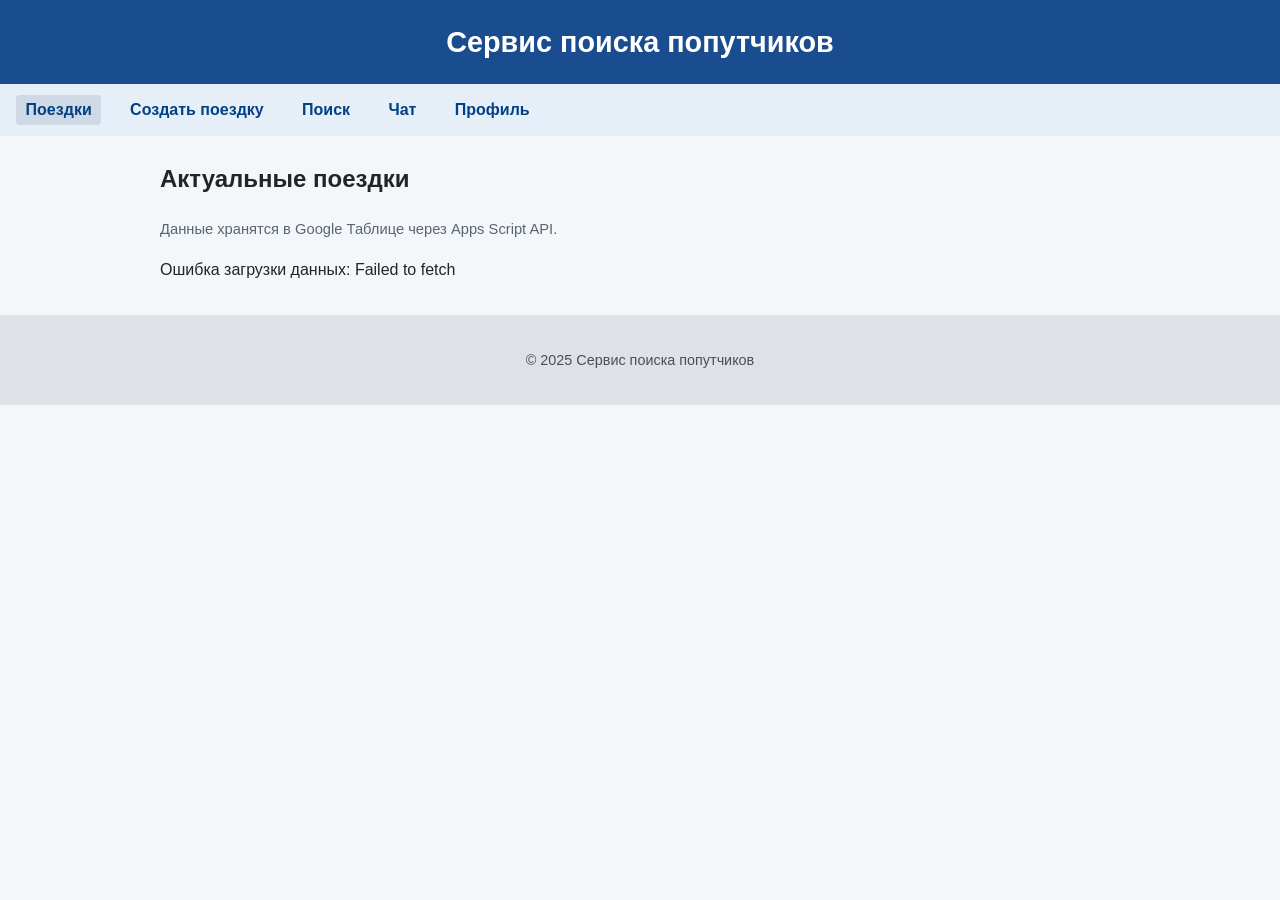
<file: index.html>
<!DOCTYPE html>
<html lang="ru">
<head>
  <meta charset="UTF-8" />
  <meta name="viewport" content="width=device-width, initial-scale=1.0" />
  <title>Попутчики — Поездки</title>
  <link rel="stylesheet" href="css/style.css" />
</head>
<body>
  <header><h1>Сервис поиска попутчиков</h1></header>

  <nav>
    <ul>
      <li><a href="index.html" class="active">Поездки</a></li>
      <li><a href="create-trip.html">Создать поездку</a></li>
      <li><a href="search.html">Поиск</a></li>
      <li><a href="chat.html">Чат</a></li>
      <li><a href="profile.html">Профиль</a></li>
    </ul>
  </nav>

  <main>
    <h2>Актуальные поездки</h2>
    <p class="meta">Данные хранятся в Google Таблице через Apps Script API.</p>
    <div id="trip-list"></div>
  </main>

  <footer><p>© 2025 Сервис поиска попутчиков</p></footer>

  <script src="js/storage.js"></script>
  <script src="js/trips.js"></script>
  <script>
    renderTripList(document.getElementById('trip-list'));
  </script>
</body>
</html>
</file>
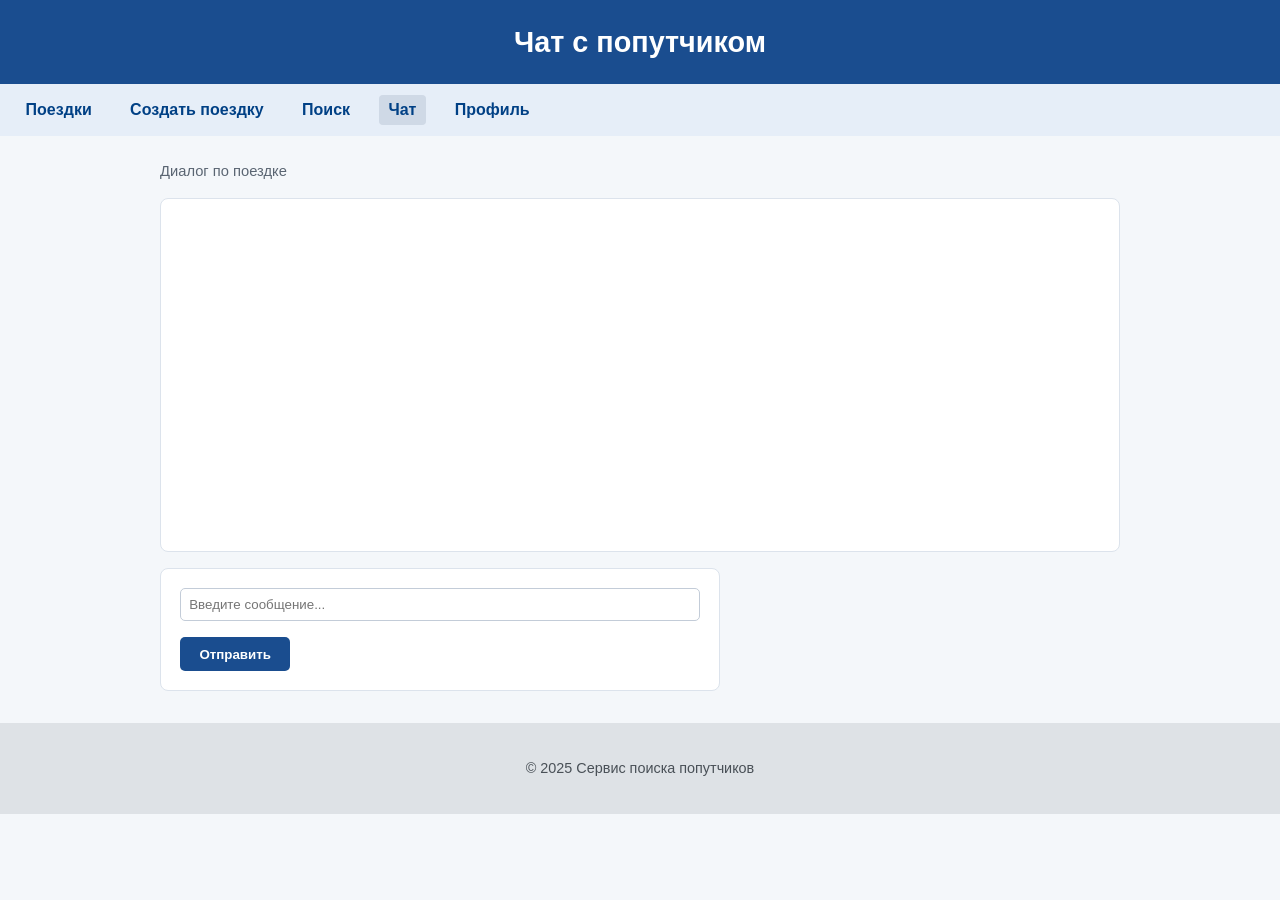
<file: chat.html>
<!DOCTYPE html>
<html lang="ru">
<head>
  <meta charset="UTF-8" />
  <meta name="viewport" content="width=device-width, initial-scale=1.0" />
  <title>Чат</title>
  <link rel="stylesheet" href="css/style.css" />
</head>
<body>
  <header><h1>Чат с попутчиком</h1></header>

  <nav>
    <ul>
      <li><a href="index.html">Поездки</a></li>
      <li><a href="create-trip.html">Создать поездку</a></li>
      <li><a href="search.html">Поиск</a></li>
      <li><a href="chat.html" class="active">Чат</a></li>
      <li><a href="profile.html">Профиль</a></li>
    </ul>
  </nav>

  <main>
    <p class="meta" id="chat-title">Диалог по поездке</p>
    <div class="chat-box" id="chat-box"></div>

    <form id="chat-form">
      <input
        name="text"
        placeholder="Введите сообщение..."
        autocomplete="off"
        required
      />
      <button type="submit">Отправить</button>
    </form>
  </main>

  <footer><p>© 2025 Сервис поиска попутчиков</p></footer>

  <script src="js/storage.js"></script>
  <script src="js/chat.js"></script>
</body>
</html>
</file>
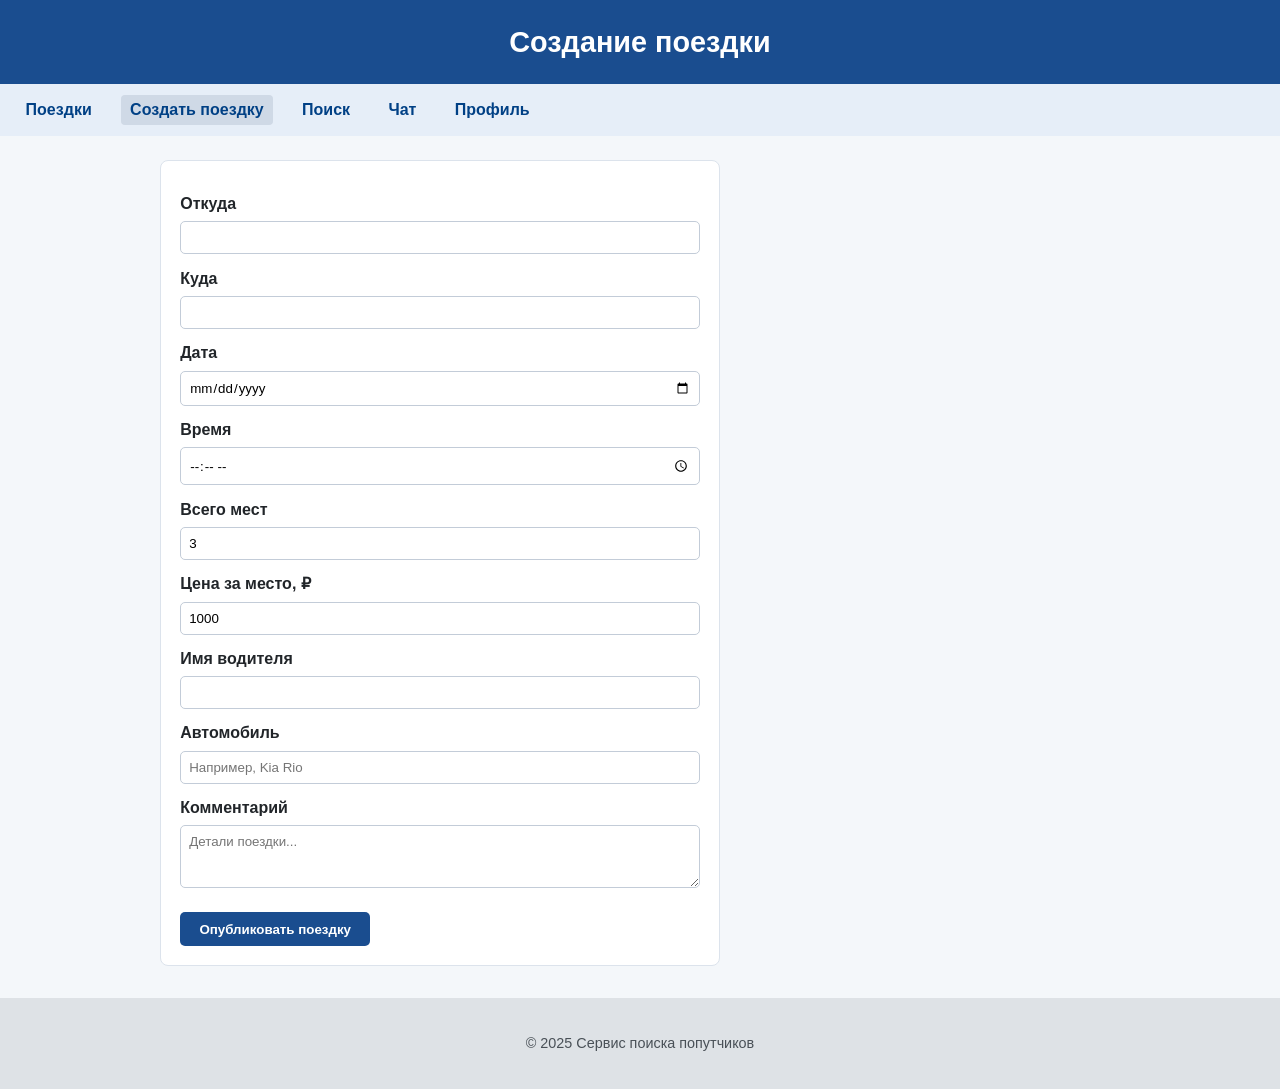
<file: create-trip.html>
<!DOCTYPE html>
<html lang="ru">
<head>
  <meta charset="UTF-8" />
  <meta name="viewport" content="width=device-width, initial-scale=1.0" />
  <title>Создать поездку</title>
  <link rel="stylesheet" href="css/style.css" />
</head>
<body>
  <header><h1>Создание поездки</h1></header>

  <nav>
    <ul>
      <li><a href="index.html">Поездки</a></li>
      <li><a href="create-trip.html" class="active">Создать поездку</a></li>
      <li><a href="search.html">Поиск</a></li>
      <li><a href="chat.html">Чат</a></li>
      <li><a href="profile.html">Профиль</a></li>
    </ul>
  </nav>

  <main>
    <form id="trip-form">
      <label>Откуда</label>
      <input name="from" required />

      <label>Куда</label>
      <input name="to" required />

      <label>Дата</label>
      <input type="date" name="date" required />

      <label>Время</label>
      <input type="time" name="time" required />

      <label>Всего мест</label>
      <input type="number" name="seats" min="1" max="8" value="3" required />

      <label>Цена за место, ₽</label>
      <input type="number" name="price" min="0" value="1000" required />

      <label>Имя водителя</label>
      <input name="driver" required />

      <label>Автомобиль</label>
      <input name="car" placeholder="Например, Kia Rio" />

      <label>Комментарий</label>
      <textarea name="comment" rows="3" placeholder="Детали поездки..."></textarea>

      <button type="submit">Опубликовать поездку</button>
    </form>
  </main>

  <footer><p>© 2025 Сервис поиска попутчиков</p></footer>

  <script src="js/storage.js"></script>
  <script>
    document.getElementById('trip-form').addEventListener('submit', async e => {
      e.preventDefault();
      const f = new FormData(e.target);
      const data = {};
      for (const [k, v] of f.entries()) data[k] = v;
      data.seats = Number(data.seats);
      data.taken = 0;
      data.price = Number(data.price);

      const btn = e.target.querySelector('button');
      btn.disabled = true;
      btn.textContent = 'Отправка...';

      const res = await DB.add('trips', data);

      if (res.ok) {
        alert('Поездка опубликована!');
        location.href = 'index.html';
      } else {
        alert('Ошибка: ' + (res.error || 'неизвестная'));
        btn.disabled = false;
        btn.textContent = 'Опубликовать поездку';
      }
    });
  </script>
</body>
</html>
</file>
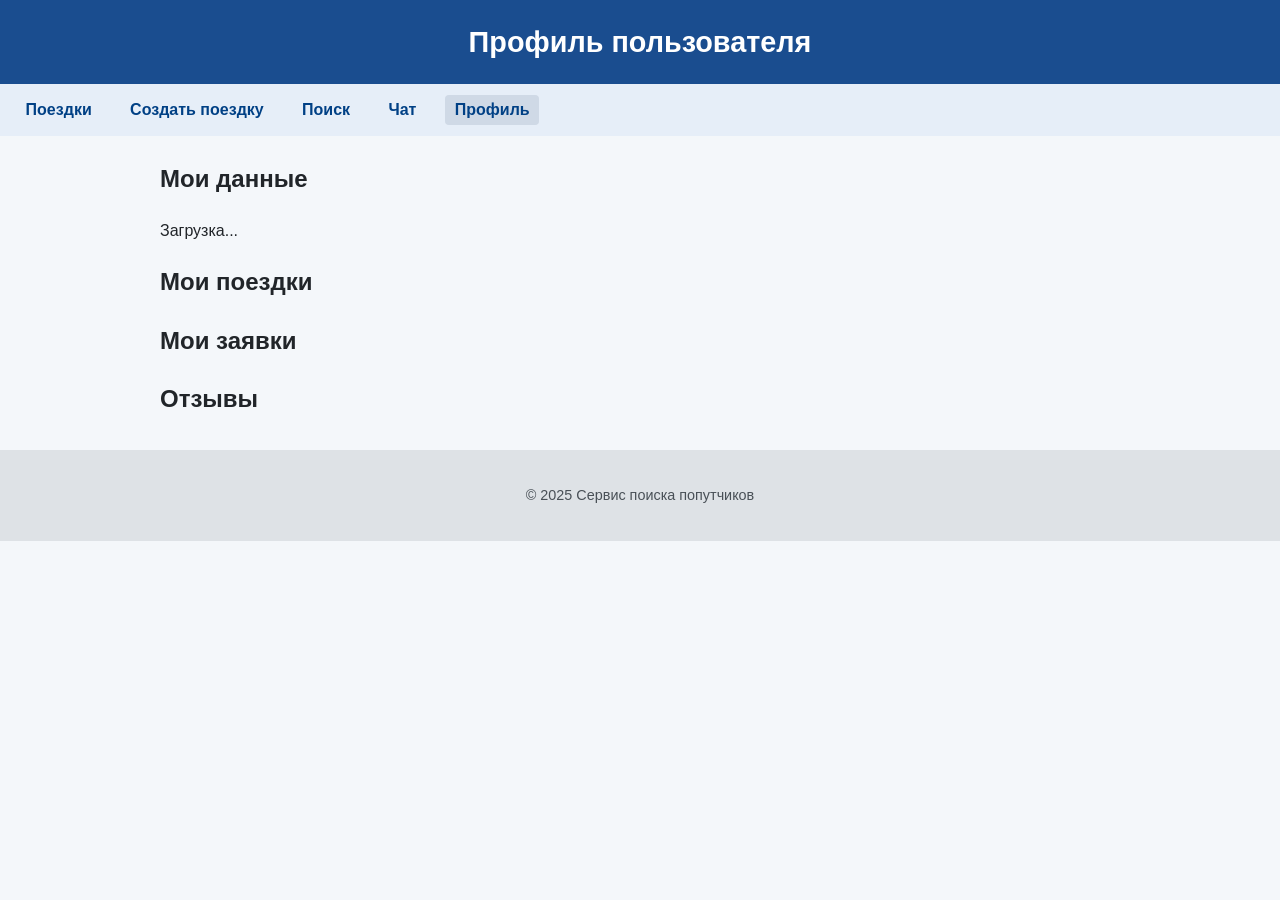
<file: profile.html>
<!DOCTYPE html>
<html lang="ru">
<head>
  <meta charset="UTF-8" />
  <meta name="viewport" content="width=device-width, initial-scale=1.0" />
  <title>Профиль</title>
  <link rel="stylesheet" href="css/style.css" />
</head>
<body>
  <header><h1>Профиль пользователя</h1></header>

  <nav>
    <ul>
      <li><a href="index.html">Поездки</a></li>
      <li><a href="create-trip.html">Создать поездку</a></li>
      <li><a href="search.html">Поиск</a></li>
      <li><a href="chat.html">Чат</a></li>
      <li><a href="profile.html" class="active">Профиль</a></li>
    </ul>
  </nav>

  <main>
    <h2>Мои данные</h2>
    <div id="profile-view"><p>Загрузка...</p></div>

    <h2>Мои поездки</h2>
    <div id="my-trips"></div>

    <h2>Мои заявки</h2>
    <div id="my-apps"></div>

    <h2>Отзывы</h2>
    <div id="reviews"></div>
  </main>

  <footer><p>© 2025 Сервис поиска попутчиков</p></footer>

  <script src="js/storage.js"></script>
  <script>
    async function loadProfile() {
      const profiles = await DB.get('profile');
      const p = Array.isArray(profiles) ? profiles[0] || {} : {};
      document.getElementById('profile-view').innerHTML = `
        <div class="card">
          <p><strong>Имя:</strong> ${p.name || '—'}</p>
          <p><strong>Email:</strong> ${p.email || '—'}</p>
          <p><strong>Телефон:</strong> ${p.phone || '—'}</p>
          <p><strong>Автомобиль:</strong> ${p.car || '—'}</p>
          <p><strong>О себе:</strong> ${p.about || '—'}</p>
          <p><strong>Рейтинг:</strong> ⭐ ${p.rating || '—'}</p>
        </div>`;
    }

    async function loadMyTrips() {
      const [trips, profiles] = await Promise.all([
        DB.get('trips'),
        DB.get('profile'),
      ]);
      if (!Array.isArray(trips)) return;

      const me = Array.isArray(profiles) ? profiles[0]?.name : null;
      const mine = trips.filter(t => t.driver === me);

      document.getElementById('my-trips').innerHTML = mine.length
        ? mine
            .map(
              t => `<div class="card">
                <div class="route">${t.from} → ${t.to}</div>
                <div class="meta">${t.date} · мест: ${t.seats - t.taken}/${t.seats}</div>
              </div>`
            )
            .join('')
        : '<p>Пока нет созданных поездок.</p>';
    }

    async function loadMyApps() {
      const [apps, trips] = await Promise.all([
        DB.get('applications'),
        DB.get('trips'),
      ]);
      if (!Array.isArray(apps)) return;

      document.getElementById('my-apps').innerHTML = apps.length
        ? apps
            .map(a => {
              const t = Array.isArray(trips)
                ? trips.find(x => String(x.id) === String(a.tripId))
                : null;
              return `<div class="card">Заявка на поездку ${
                t ? t.from + ' → ' + t.to : '—'
              } <span class="badge">${a.status}</span></div>`;
            })
            .join('')
        : '<p>Заявок пока нет.</p>';
    }

    async function loadReviews() {
      const reviews = await DB.get('reviews');
      if (!Array.isArray(reviews)) return;

      document.getElementById('reviews').innerHTML = reviews.length
        ? reviews
            .map(
              r => `<div class="card"><strong>${r.driver}</strong> — ${'★'.repeat(
                r.rating
              )}<p>${r.text}</p></div>`
            )
            .join('')
        : '<p>Отзывов пока нет.</p>';
    }

    loadProfile();
    loadMyTrips();
    loadMyApps();
    loadReviews();
  </script>
</body>
</html>
</file>
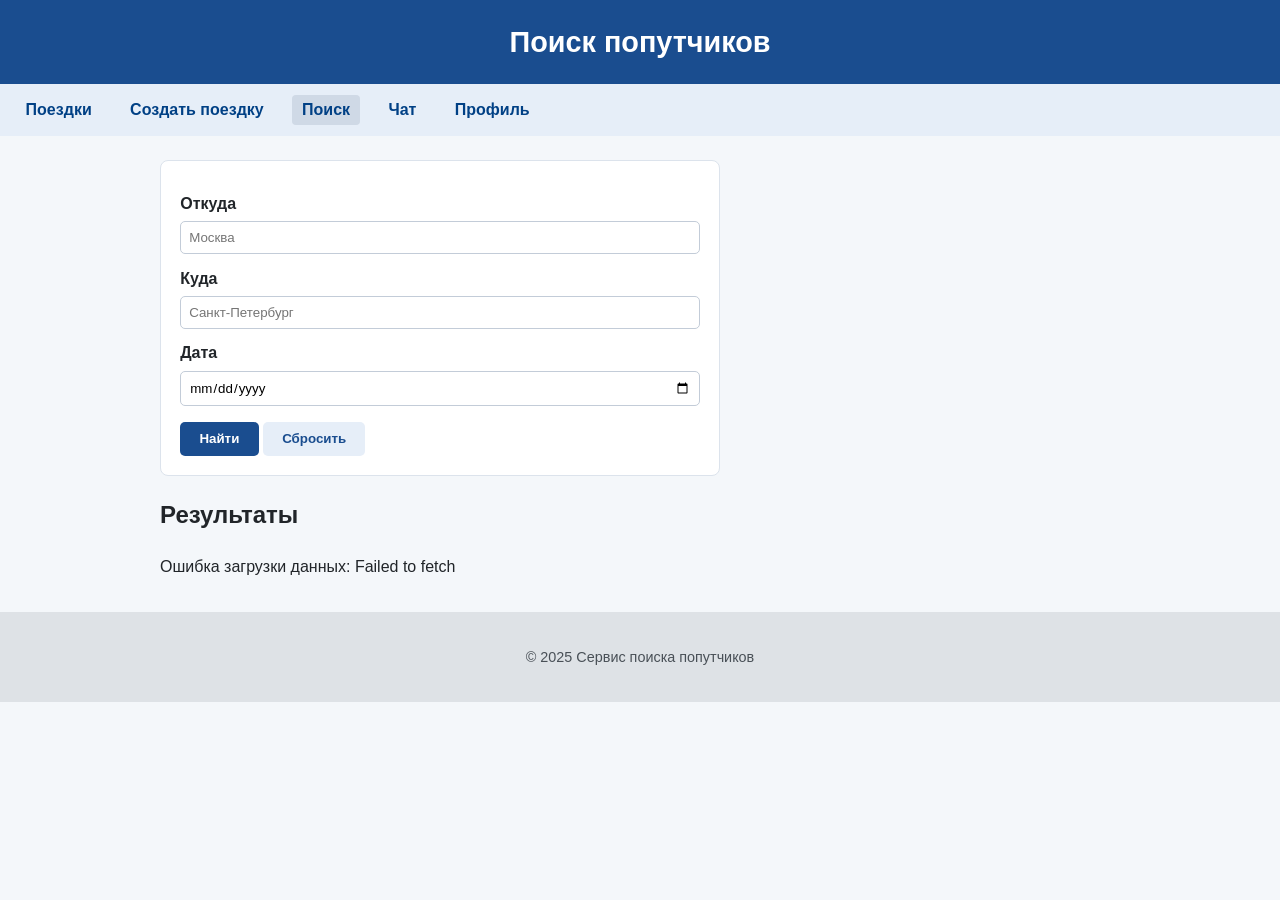
<file: search.html>
<!DOCTYPE html>
<html lang="ru">
<head>
  <meta charset="UTF-8" />
  <meta name="viewport" content="width=device-width, initial-scale=1.0" />
  <title>Поиск попутчиков</title>
  <link rel="stylesheet" href="css/style.css" />
</head>
<body>
  <header><h1>Поиск попутчиков</h1></header>

  <nav>
    <ul>
      <li><a href="index.html">Поездки</a></li>
      <li><a href="create-trip.html">Создать поездку</a></li>
      <li><a href="search.html" class="active">Поиск</a></li>
      <li><a href="chat.html">Чат</a></li>
      <li><a href="profile.html">Профиль</a></li>
    </ul>
  </nav>

  <main>
    <form id="search-form">
      <label>Откуда</label>
      <input name="from" placeholder="Москва" />

      <label>Куда</label>
      <input name="to" placeholder="Санкт-Петербург" />

      <label>Дата</label>
      <input type="date" name="date" />

      <button type="submit">Найти</button>
      <button type="button" class="secondary" onclick="resetSearch()">
        Сбросить
      </button>
    </form>

    <h2>Результаты</h2>
    <div id="results"></div>
  </main>

  <footer><p>© 2025 Сервис поиска попутчиков</p></footer>

  <script src="js/storage.js"></script>
  <script src="js/trips.js"></script>
  <script>
    const results = document.getElementById('results');
    renderTripList(results);

    document.getElementById('search-form').addEventListener('submit', e => {
      e.preventDefault();
      const f = new FormData(e.target);
      renderTripList(results, {
        from: f.get('from'),
        to: f.get('to'),
        date: f.get('date'),
      });
    });

    function resetSearch() {
      document.getElementById('search-form').reset();
      renderTripList(results);
    }
  </script>
</body>
</html>
</file>
<file: css/style.css>
body {
  font-family: 'Segoe UI', Tahoma, Geneva, Verdana, sans-serif;
  margin: 0;
  padding: 0;
  background-color: #f4f7fa;
  color: #212529;
  line-height: 1.6;
}

header {
  background-color: #1a4d8f;
  color: white;
  padding: 1.2rem;
  text-align: center;
}

header h1 {
  margin: 0;
  font-size: 1.8rem;
}

nav {
  background-color: #e6eef8;
  padding: 0.8rem 1rem;
}

nav ul {
  list-style: none;
  margin: 0;
  padding: 0;
  display: flex;
  flex-wrap: wrap;
  gap: 1.2rem;
}

nav a {
  text-decoration: none;
  color: #004085;
  font-weight: 600;
  padding: 0.4rem 0.6rem;
  border-radius: 4px;
  transition: background-color 0.2s;
}

nav a:hover,
nav a.active {
  background-color: #cfd9e6;
}

main {
  max-width: 960px;
  margin: 1.5rem auto;
  padding: 0 1.5rem;
}

.card {
  background: #fff;
  border: 1px solid #dce3ec;
  border-radius: 8px;
  padding: 1rem 1.2rem;
  margin-bottom: 1rem;
  box-shadow: 0 1px 3px rgba(0, 0, 0, 0.04);
}

.card h3 {
  margin-top: 0;
  color: #1a4d8f;
}

.route {
  font-size: 1.1rem;
  font-weight: 600;
}

.meta {
  color: #5a6572;
  font-size: 0.92rem;
}

form {
  background: #fff;
  border: 1px solid #dce3ec;
  border-radius: 8px;
  padding: 1.2rem;
  max-width: 520px;
}

label {
  display: block;
  margin: 0.7rem 0 0.3rem;
  font-weight: 600;
}

input,
select,
textarea {
  width: 100%;
  padding: 0.5rem;
  border: 1px solid #c3ccd8;
  border-radius: 5px;
  font-family: inherit;
  box-sizing: border-box;
}

button {
  margin-top: 1rem;
  padding: 0.6rem 1.2rem;
  background-color: #1a4d8f;
  color: #fff;
  border: none;
  border-radius: 5px;
  cursor: pointer;
  font-weight: 600;
}

button:hover {
  background-color: #143a6b;
}

button:disabled {
  background-color: #8fa6c4;
  cursor: not-allowed;
}

button.secondary {
  background-color: #e6eef8;
  color: #1a4d8f;
}

button.secondary:hover {
  background-color: #cfd9e6;
}

table {
  width: 100%;
  border-collapse: collapse;
  margin: 1.2rem 0;
}

th,
td {
  border: 1px solid #ccc;
  padding: 0.6rem;
  text-align: left;
}

th {
  background-color: #e9ecef;
}

.chat-box {
  background: #fff;
  border: 1px solid #dce3ec;
  border-radius: 8px;
  padding: 1rem;
  height: 320px;
  overflow-y: auto;
  margin-bottom: 1rem;
}

.msg {
  padding: 0.5rem 0.8rem;
  margin: 0.4rem 0;
  border-radius: 8px;
  max-width: 75%;
}

.msg.me {
  background: #d6e6ff;
  margin-left: auto;
  text-align: right;
}

.msg.them {
  background: #eef1f4;
}

.badge {
  display: inline-block;
  background: #e6eef8;
  color: #1a4d8f;
  border-radius: 12px;
  padding: 0.15rem 0.7rem;
  font-size: 0.85rem;
  margin-left: 0.4rem;
}

footer {
  text-align: center;
  padding: 1.2rem;
  background-color: #dee2e6;
  font-size: 0.9rem;
  color: #495057;
  margin-top: 2rem;
}

footer a {
  color: #004085;
}

code {
  background-color: #f1f3f5;
  padding: 0.2rem 0.4rem;
  border-radius: 3px;
  font-family: monospace;
}
</file>
